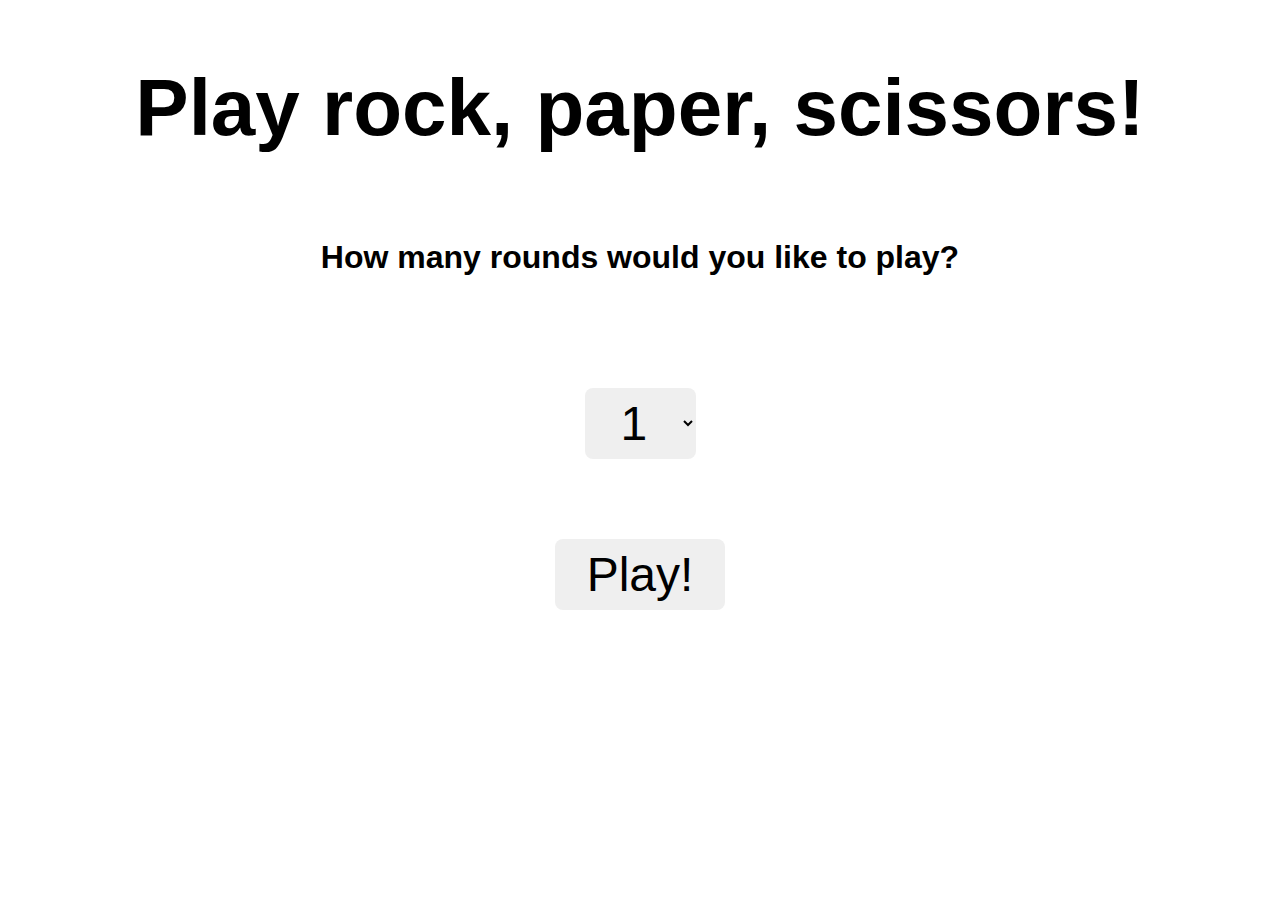
<file: index.html>
<!DOCTYPE html>
<html lang="en">
<head>
    <meta charset="UTF-8">
    <meta http-equiv="X-UA-Compatible" content="IE=edge">
    <meta name="viewport" content="width=device-width, initial-scale=1.0">
    <title>Rock, paper, scissors</title>
    <script src="rockpaper.js" type="text/javascript" defer></script>
    <style>
        body{
            height: 100vh;
            display: flex;
            flex-direction: column;
            align-items: center;
            font-family: Roboto, sans-serif;
        }
        h1{
            font-size: 5rem;
        }
        h3{
            font-size: 2rem;
        }
        .rounds{
            display: flex;
            flex-direction: column;
            justify-content: center;
            align-items: center;
            gap: 5rem;
        }
        form{
            align-self: center;
            margin: 2rem;
        }
        #turns{
            border: none;
            border-radius: 8px;
            padding: 8px 32px;
            font-size: 3rem;
        }
        button{
            border: none;
            border-radius: 8px;
            padding: 8px 32px;
            font-size: 3rem;
        }
    </style>
</head>
<body class="start"> 
    <div class="greet">
        <h1 >Play rock, paper, scissors!</h1>
    </div>
    <div class="rounds">
        <h3>How many rounds would you like to play?</h2>
            <select id="turns" name="turns">
                <option value="1">1</option>
                <option value="3">3</option>
                <option value="5">5</option>
            </select>
        <button id="play">Play!</button>
    </div>
</body>
</html>
</file>
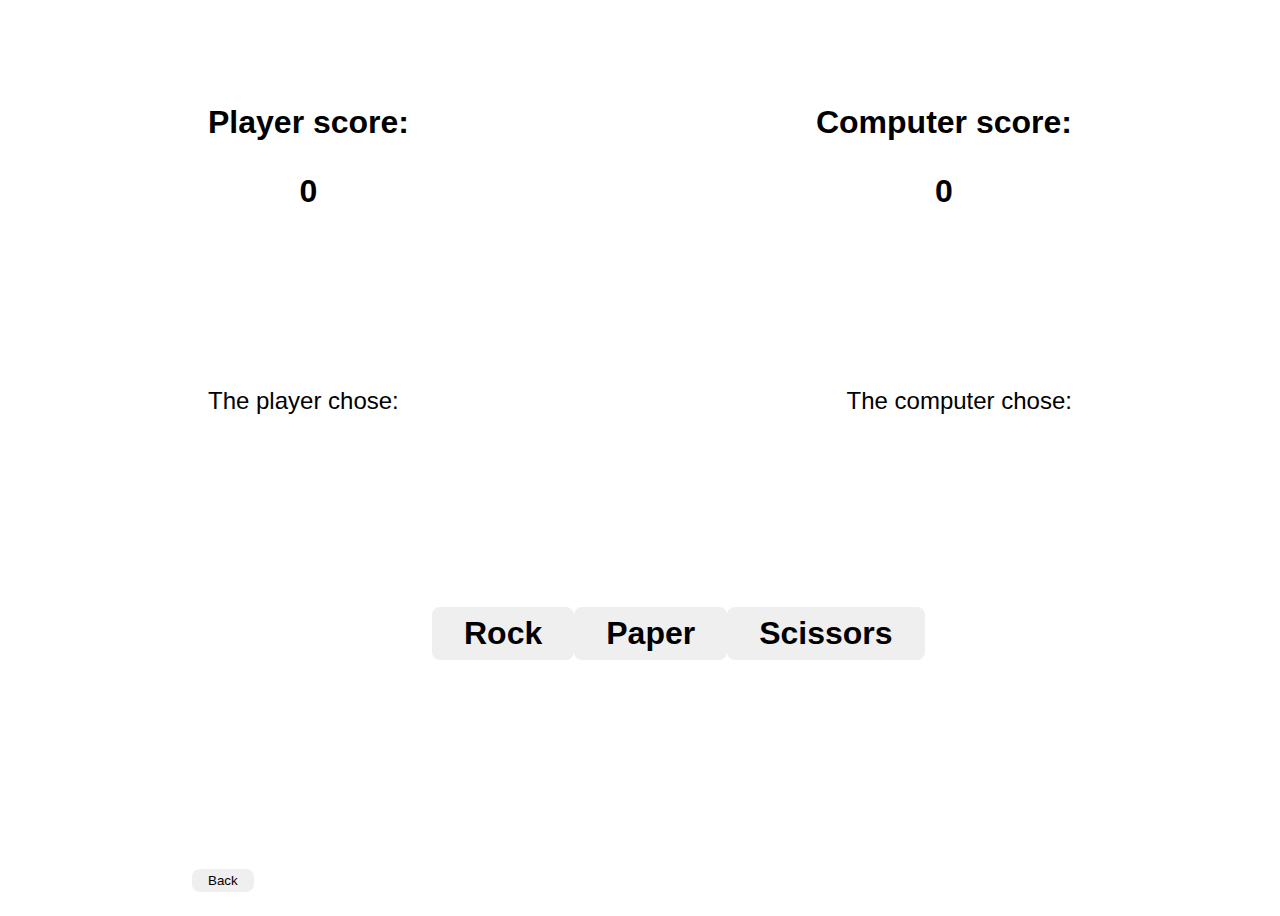
<file: game.html>
<!DOCTYPE html>
<html lang="en">
<head>
    <meta charset="UTF-8">
    <meta http-equiv="X-UA-Compatible" content="IE=edge">
    <meta name="viewport" content="width=device-width, initial-scale=1.0">
    <title>Rock, paper, scissors</title>
    <script src="rockpaper.js" defer></script>
    <link rel="stylesheet" href="styles.css">
</head>
<body class="game"> 
    <div class="scores">
        <div class="score">
            <p>Player score:</p> 
            <p id="playerScore">0</p>
        </div>
        <div id="winner"></div>
        <div class="score">
            <p>Computer score:</p>
            <p id="computerScore">0</p>
        </div>
    </div>
    <div class="choices">
        <div>
            <p>The player chose:</p>
            <p id="playerChoice"></p>
        </div>
        <div id="playAgain"></div>
        <div>
            <p>The computer chose:</p>
            <p id="computerChoice"></p>
        </div>
    </div>
    <div class="buttons">
        <button class="button" id="rock">Rock</button>
        <button class="button" id="paper">Paper</button>
        <button class="button" id="scissors">Scissors</button>
    </div>
        <div class="footer"><button id="back">Back</button></div>
</body>
</html>
</file>
<file: styles.css>
body{
    height: 100vh;
    display: flex;
    flex-direction: column;
    justify-content: space-between;
    font-family: Roboto, sans-serif;
    margin-left: 15%;
    margin-right: 15%;
}
.scores{
    display: flex;
    justify-content: space-between;
    margin-top: 5rem;
}
.score{
    display: flex;
    flex-direction: column;
    font-size: xx-large;
    font-weight: 900;
}
.choices{
    display: flex;
    justify-content: space-between;
    align-items: center;
    font-size: x-large;
}
.buttons{
    display: flex;
    justify-content: space-between;
    margin-left: 15rem;
    margin-right: 15rem;
    margin-bottom: 4rem;
}

.button{
    border: none;
    border-radius: 8px;
    padding: 8px 32px;
    font-size: 2rem;
    font-weight: 700;
}
p{
    text-align: center;
    gap: 0;
    margin: 0;
    padding: 1rem;
}
#back{
    border: none;
    border-radius: 8px;
    padding: 4px 16px;
}
#winner{
    font-size: xx-large;
    font-weight: bolder;
}
.blockClicks{
    pointer-events: none; 
}  
.footer{
    margin-bottom: 1rem;
}
</file>
